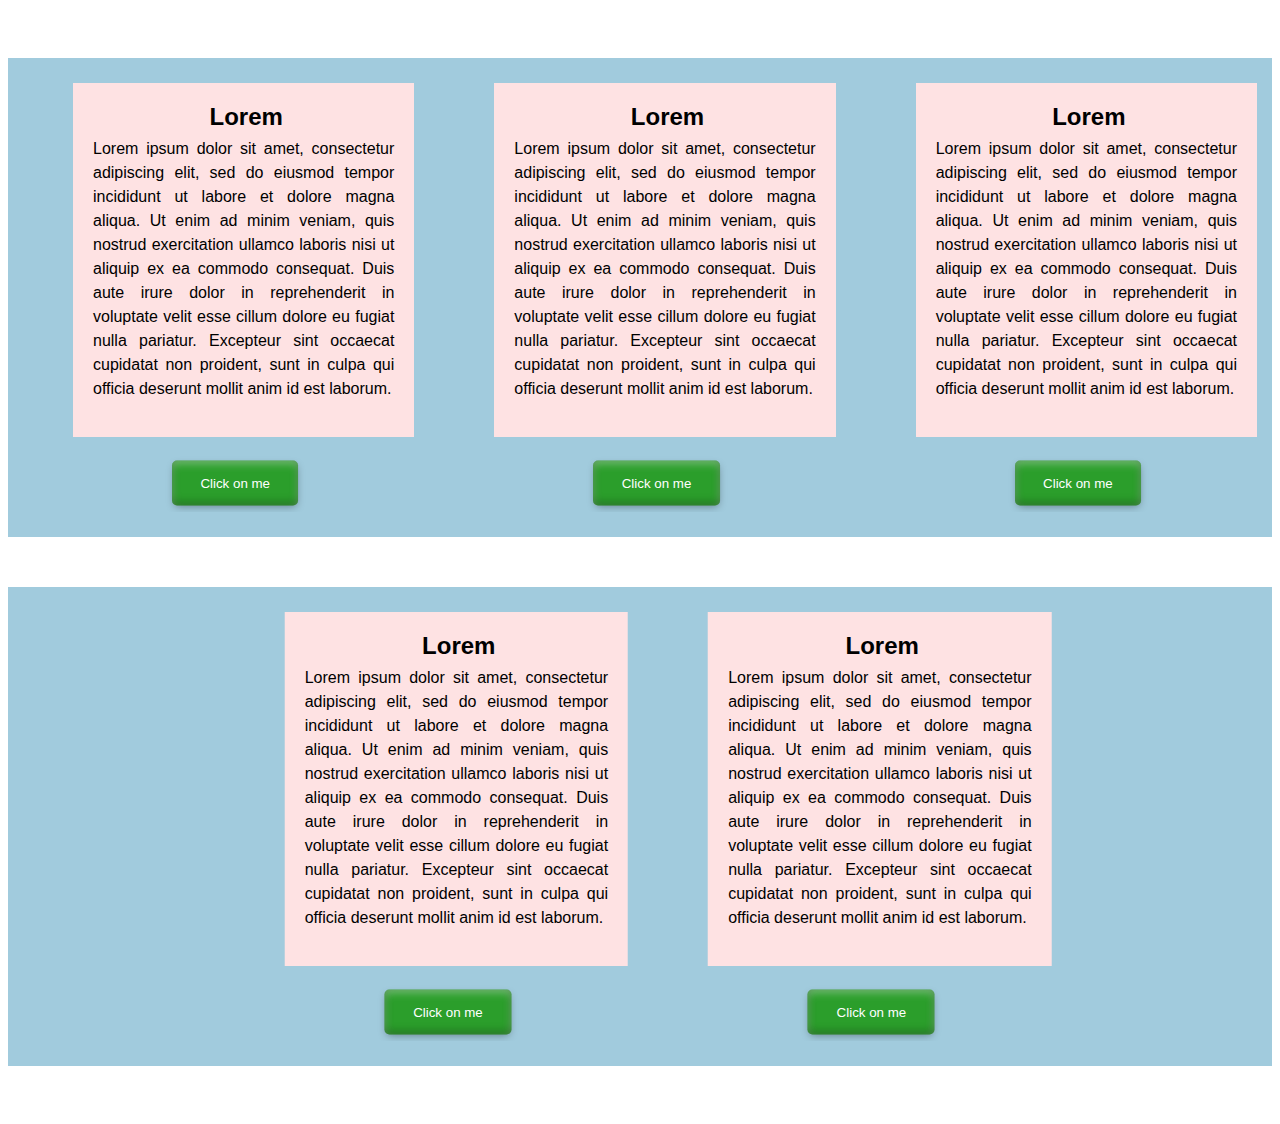
<file: Animations/index.html>
<!DOCTYPE html>
<html lang="en">
  <head>
    <meta charset="UTF-8" />
    <meta name="viewport" content="width=device-width, initial-scale=1.0" />
    <title>Animations</title>
    <link rel="stylesheet" href="css/style.css" />
  </head>
  <body>
    <div class="wrapper wrapper1">
      <div class="block_main block_main1">
        <div class="block_add block_add1">
          <h2 class="title">Lorem</h2>
          <p class="text">
            Lorem ipsum dolor sit amet, consectetur adipiscing elit, sed do eiusmod tempor
            incididunt ut labore et dolore magna aliqua. Ut enim ad minim veniam, quis nostrud
            exercitation ullamco laboris nisi ut aliquip ex ea commodo consequat. Duis aute irure
            dolor in reprehenderit in voluptate velit esse cillum dolore eu fugiat nulla pariatur.
            Excepteur sint occaecat cupidatat non proident, sunt in culpa qui officia deserunt
            mollit anim id est laborum.
          </p>
        </div>
        <button class="btn btn1">Click on me</button>
      </div>

      <div class="block_main block_main2">
        <div class="block_add block_add2">
          <h2 class="title">Lorem</h2>
          <p class="text">
            Lorem ipsum dolor sit amet, consectetur adipiscing elit, sed do eiusmod tempor
            incididunt ut labore et dolore magna aliqua. Ut enim ad minim veniam, quis nostrud
            exercitation ullamco laboris nisi ut aliquip ex ea commodo consequat. Duis aute irure
            dolor in reprehenderit in voluptate velit esse cillum dolore eu fugiat nulla pariatur.
            Excepteur sint occaecat cupidatat non proident, sunt in culpa qui officia deserunt
            mollit anim id est laborum.
          </p>
        </div>
        <button class="btn btn2">Click on me</button>
      </div>

      <div class="block_main block_main3">
        <div class="block_add block_add3">
          <h2 class="title">Lorem</h2>
          <p class="text">
            Lorem ipsum dolor sit amet, consectetur adipiscing elit, sed do eiusmod tempor
            incididunt ut labore et dolore magna aliqua. Ut enim ad minim veniam, quis nostrud
            exercitation ullamco laboris nisi ut aliquip ex ea commodo consequat. Duis aute irure
            dolor in reprehenderit in voluptate velit esse cillum dolore eu fugiat nulla pariatur.
            Excepteur sint occaecat cupidatat non proident, sunt in culpa qui officia deserunt
            mollit anim id est laborum.
          </p>
        </div>
        <button class="btn btn3">Click on me</button>
      </div>
    </div>

    <div class="wrapper wrapper2">
      <div class="block_main block_main4">
        <div class="block_add block_add4">
          <h2 class="title">Lorem</h2>
          <p class="text">
            Lorem ipsum dolor sit amet, consectetur adipiscing elit, sed do eiusmod tempor
            incididunt ut labore et dolore magna aliqua. Ut enim ad minim veniam, quis nostrud
            exercitation ullamco laboris nisi ut aliquip ex ea commodo consequat. Duis aute irure
            dolor in reprehenderit in voluptate velit esse cillum dolore eu fugiat nulla pariatur.
            Excepteur sint occaecat cupidatat non proident, sunt in culpa qui officia deserunt
            mollit anim id est laborum.
          </p>
        </div>
        <button class="btn btn4">Click on me</button>
      </div>

      <div class="block_main block_main5">
        <div class="block_add block_add5">
          <h2 class="title">Lorem</h2>
          <p class="text">
            Lorem ipsum dolor sit amet, consectetur adipiscing elit, sed do eiusmod tempor
            incididunt ut labore et dolore magna aliqua. Ut enim ad minim veniam, quis nostrud
            exercitation ullamco laboris nisi ut aliquip ex ea commodo consequat. Duis aute irure
            dolor in reprehenderit in voluptate velit esse cillum dolore eu fugiat nulla pariatur.
            Excepteur sint occaecat cupidatat non proident, sunt in culpa qui officia deserunt
            mollit anim id est laborum.
          </p>
        </div>
        <button class="btn btn5">Click on me</button>
      </div>
    </div>
    <script src="js/jQuery.js"></script>
    <script src="js/main.js"></script>
  </body>
</html>
</file>
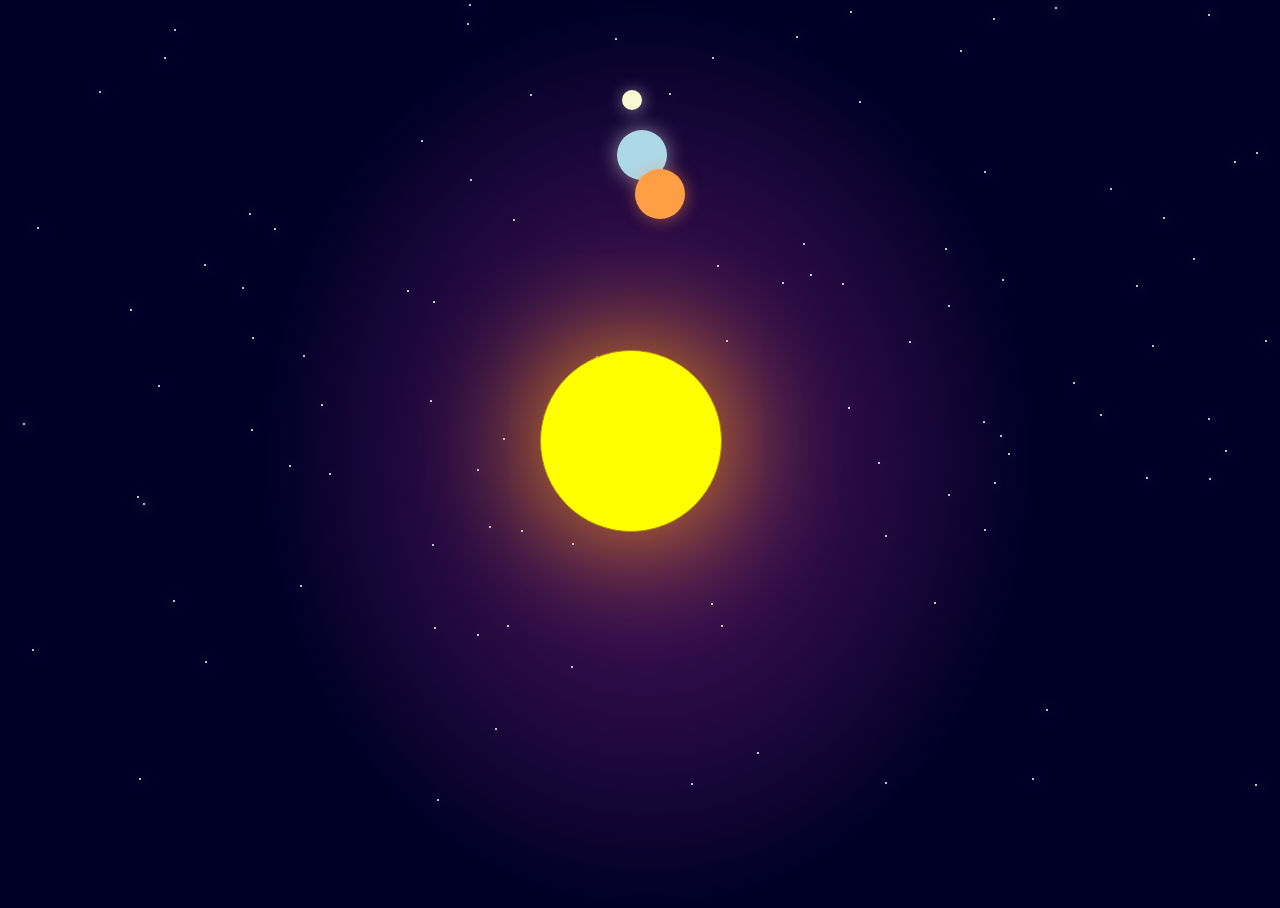
<file: Galaxy (Milky Way)/task.html>
<!DOCTYPE html>
<html lang="en">
<head>
   <meta charset="UTF-8">
   <meta name="viewport" content="width=device-width, initial-scale=1.0">
   <title>Galaxy</title>
   <link rel="stylesheet" href="css/styles.css">
</head>
<body>
   <div class="stars"></div>
   <div id="sun"></div>
   <div id="earth-orbit">
      <div id="earth">
         <div id="moon-orbit">
            <div id="moon"></div>
         </div>
      </div>
   </div>
   <div id="venus-orbit">
      <div id="venus"></div>
   </div>
   <div id="comet">
      <img src="sprites/comet.svg" alt="comet">     
   </div>

   <script type="text/javascript" src="js/jQuery.js"></script>
   <script type="text/javascript" src="js/main.js"></script>
</body>
</html>
</file>
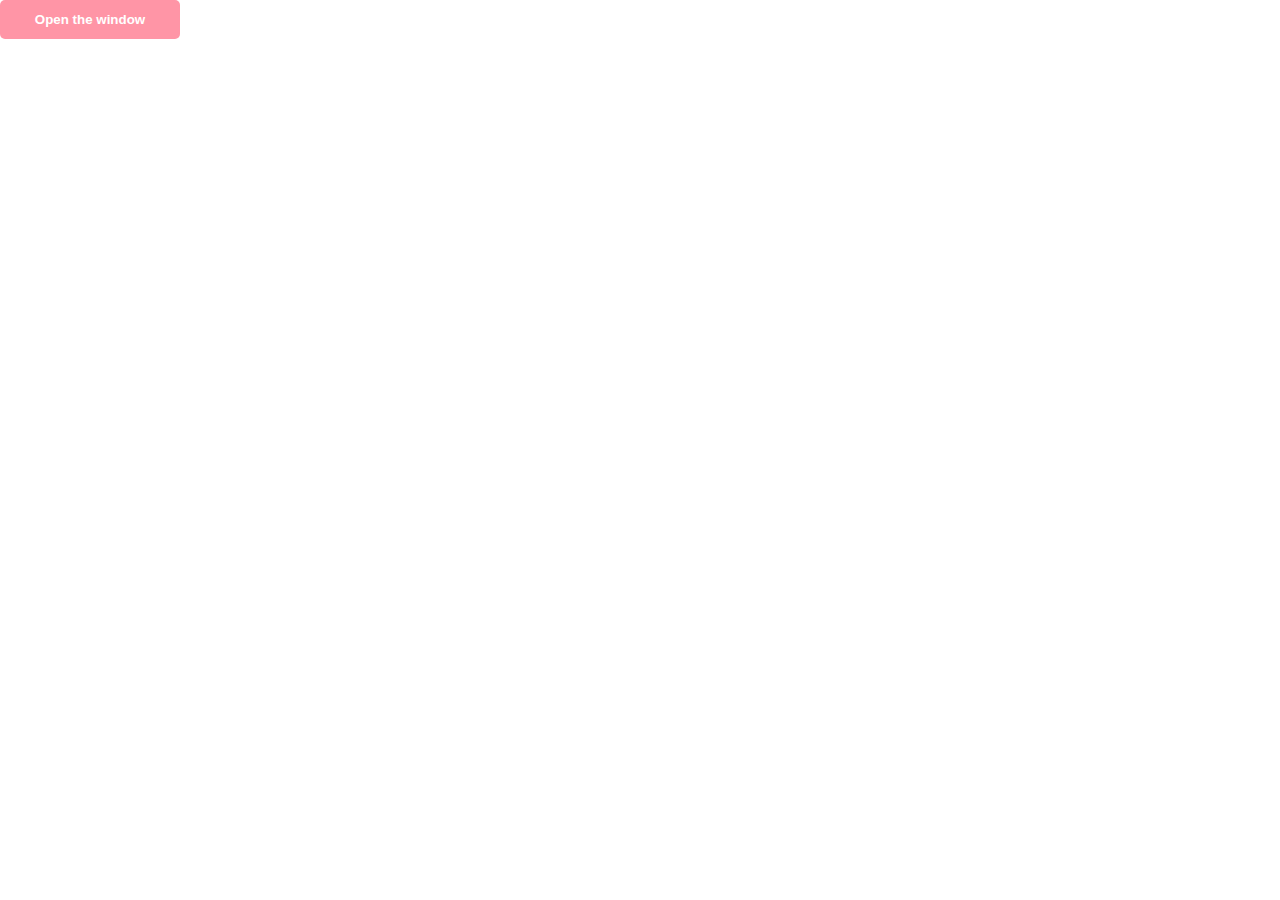
<file: Modal window/task.html>
<!DOCTYPE html>
<html lang="en">
<head>
   <meta charset="UTF-8">
   <meta name="viewport" content="width=device-width, initial-scale=1.0">
   <title>Modal windows</title>
   <link rel="stylesheet" href="css/styles.css">
</head>
<body>
   <button id="myBtn" type="button" onclick="showModal()">Open the window</button>
   <div id="myModal" class="modal">
      <div class="modal-content">
         <div class="modal-header">
            <span id="close">&times;</span>
            <h2 class="header">Header</h2>
         </div>
         <div class="modal-body">
            <p class="some-text__body">Lorem ipsum dolor sit amet, consectetur adipiscing elit, sed do eiusmod tempor incididunt ut labore et dolore magna a</p>
            <p>Lorem ipsum dolor sit amet, consectetur adipiscing elit, sed do eiusmod tempor incididunt ut labore et dolore magna a. Lorem ipsum dolor sit amet, consectetur adipiscing elit, sed do eiusmod tempor incididunt ut labore et dolore magna a</p>
         </div>
         <div class="modal-futer">
            <p>Lorem ipsum dolor sit amet, consectetur adipiscing elit, sed do eiusmod tempor incididunt.</p>
         </div>
      </div>
   </div>

   <script type="text/javascript" src="js/main.js"></script>
</body>
</html>
</file>
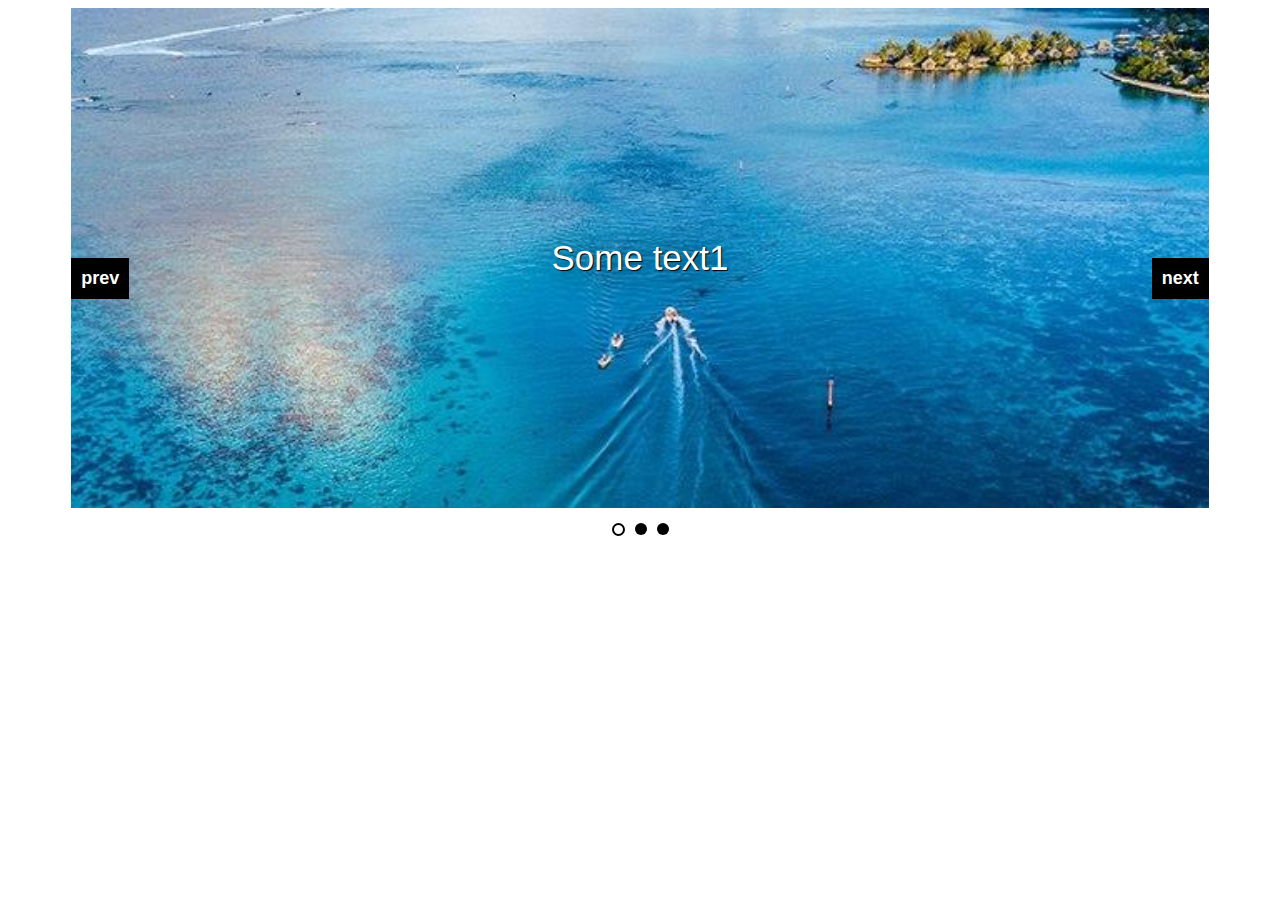
<file: Slider without slick/index-slider.html>
<!DOCTYPE html>
<html lang="en">
<head>
   <meta charset="UTF-8">
   <meta name="viewport" content="width=device-width, initial-scale=1.0">
   <title>My slider</title>
   <link rel="stylesheet" href="css/styles.css">
</head>
<body>
   <div class="slider">
      <div class="item1 item">
         <img src="img/1.jpg" alt="slide1">
         <div class="slider-text slider-text1">
            Some text1
         </div>
      </div>
      <div class="item2 item">
         <img src="img/2.jpg" alt="slide2">
         <div class="slider-text slider-text2">
            Some text2
         </div>
      </div>
      <div class="item3 item">
         <img src="img/3.jpg" alt="slide3">
         <div class="slider-text slider-text3">
            Some text3
         </div>
      </div>
      <a class="prev" onclick="delSlide()">prev</a>
      <a class="next" onclick="addSlide()">next</a>
   </div>
   <div class="slider-dots">
      <span class="slider-dots_item" onclick="currentSlide(1)"></span>
      <span class="slider-dots_item" onclick="currentSlide(2)"></span>
      <span class="slider-dots_item" onclick="currentSlide(3)"></span>
   </div>
   <script type="text/javascript" src="js/main.js"></script>
</body>
</html>
</file>
<file: Animations/css/style.css>
* {
  overflow-x: hidden;
}

.wrapper {
  max-width: 1300px;
  width: 100%;
  background-color: #a1cbdd;
  padding: 25px;
  margin: 50px auto;
  display: flex;
  flex-direction: row;
}

.block_add {
  margin: auto 40px;
  max-width: 500px;
  background-color: #fee2e3;
  transition-duration: 2s;
  /* width: 81, 5%; */
  /* 
  
  
  padding: 0;
  border: 0; */
}

.title {
  text-align: justify;
  font-family: Arial, Helvetica, sans-serif;
  margin: 10px auto;
  transform: translate(40%, 35%);
}

.block_add p {
  padding: 0 20px 20px 20px;
  text-align: justify;
  font-family: Arial, Helvetica, sans-serif;
  line-height: 1.5;
}

.btn {
  font-family: Arial, Helvetica, sans-serif;
  white-space: nowrap;
  padding: 15px;
  cursor: pointer;
  border: none;
  background-color: rgb(43, 158, 43);
  color: #ffffff;
  margin-bottom: 20px;
  margin-top: 10px;
  width: 30%;
  border-radius: 5px;
  transform: translate(110%, 30%);
  outline: none;
  box-shadow: inset rgba(0, 0, 0, 0.3) 0 -3px 8px, inset rgba(252, 255, 255, 0.4) 0 3px 8px,
    rgba(0, 0, 0, 0.4) 0 3px 8px -3px;
}

.btn:active {
  box-shadow: none;
}

.block_main4,
.block_main5 {
  width: 33.5%;
  transform: translate(50%, 0%);
}

/* .wrapper2 {
    padding-top: 0;
} */

/* .color_btn {
  background-color: teal;
} */

.hide {
  opacity: 0;
}

.color_add {
  background-color: aqua;
}

.run {
  transform: translate(400px, 0px);
}

.circle {
  border-radius: 50%;
}

.rotFun {
  transform: rotate(360deg);
}
</file>
<file: Galaxy (Milky Way)/css/styles.css>
body,
html {
  width: 100%;
  height: 100%;
  /* background: rgb(0, 0, 39); */
  background: radial-gradient(30% 50%, rgb(87, 22, 99), rgb(0, 0, 39));
  overflow: hidden;
}

#sun {
  position: absolute;
  top: 50%;
  left: 50%;
  height: 180px;
  width: 180px;
  margin-top: -100px;
  margin-left: -100px;
  border-color: darkgoldenrod;
  border-width: 1px;
  border-style: solid;
  border-radius: 50%;
  box-shadow: 0 0 128px orange;
  background-color: yellow;
}

#earth {
  position: absolute;
  top: 0; /*was 50%*/
  left: 50%;
  height: 50px;
  width: 50px;
  margin-left: -25px;
  margin-top: -25px; /*was -45px*/
  border-color: honeydew;
  border-width: 0px;
  border-style: solid;
  border-radius: 50%;
  box-shadow: 0px 0px 20px 0px rgba(255, 255, 255, 0.5);
  background: lightblue;
}

#moon {
  position: absolute;
  top: 0;
  left: 50%;
  height: 20px;
  width: 20px;
  margin-left: -25px;
  margin-top: -25px;
  border-radius: 50%;
  background: lightgoldenrodyellow;
  box-shadow: 1px 1px 16px 0px rgba(255, 255, 255, 0.5);
}

#earth-orbit {
  position: absolute;
  top: 45%;
  left: 47%;
  width: 580px;
  height: 580px;
  border-radius: 50%;
  border-color: #fff;
  border-style: dotted;
  border-width: 0px;
  margin-top: -250px;
  margin-left: -250px;
  animation: spin 10s linear infinite;
  -webkit-animation: spin 10s linear infinite;
  -o-animation: spin 10s linear infinite;
  -ms-animation: spin 10s linear infinite;
}

#moon-orbit {
  position: absolute;
  top: -130%;
  left: 70%;
  width: 80px;
  height: 80px;
  border-radius: 50%;
  border-color: #fff;
  border-style: dotted;
  border-width: 0px;
  margin-top: 50px;
  margin-left: -45px;
  animation: spin 5s linear infinite;
  -webkit-animation: spin 5s linear infinite;
  -o-animation: spin 5s linear infinite;
  -ms-animation: spin 5s linear infinite;
}

#venus-orbit {
  position: absolute;
  top: 16%;
  left: 41%;
  width: 360px;
  height: 360px;
  border-radius: 50%;
  border-color: #fff;
  border-style: dotted;
  border-width: 0px;
  margin-top: 50px;
  margin-left: -45px;
  animation: spin 5s linear infinite;
  -webkit-animation: spin 5s linear infinite;
  -o-animation: spin 5s linear infinite;
  -ms-animation: spin 5s linear infinite;
}

#venus {
  position: absolute;
  top: 0;
  left: 50%;
  height: 50px;
  width: 50px;
  margin-left: -25px;
  margin-top: -25px;
  border-radius: 50%;
  background: rgb(255, 159, 69);
  box-shadow: 1px 1px 16px 0px rgba(255, 147, 84, 0.5);
}

@keyframes spin {
  100% {
    -webkit-transform: rotate(360deg);
    -o-transform: rotate(360deg);
    -moz-transform: rotate(360deg);
    transform: rotate(360deg);
  }
}

@-webkit-keyframes spin {
  100% {
    -webkit-transform: rotate(360deg);
    -o-transform: rotate(360deg);
    -moz-transform: rotate(360deg);
    transform: rotate(360deg);
  }
}

.stars {
  background: none;
  width: 100%;
  height: 100%;
  display: block;
}

/* block for js */
.star {
  width: 2px;
  height: 2px;
  background: #fff;
  border-radius: 50%;
  position: absolute;
  left: 40px;
  top: 40px;
  box-shadow: 1px 1px 16px 0px rgba(255, 255, 255, 1);
  animation: star 4s infinite;
  -webkit-animation: star 4s infinite;
}

@keyframes star {
  0% {
    opacity: 0.5;
  }
  50% {
    opacity: 1;
  }
  100% {
    opacity: 0.5;
  }
}

@-webkit-keyframes star {
  0% {
    opacity: 0.5;
  }
  50% {
    opacity: 1;
  }
  100% {
    opacity: 0.5;
  }
}

#comet img {
  position: absolute;
  top: -80px;
  right: -80px;
  height: 80px;
  animation: fly 2s 1;
  -webkit-animation: fly 2s 1;
  -o-animation: fly 2s 1;
  -ms-animation: fly 2s 1;
}

@keyframes fly {
  100% {
    top: 110%;
    right: 110%;
  }
}

@-webkit-keyframes fly {
  100% {
    top: 110%;
    right: 110%;
  }
}
</file>
<file: Modal window/css/styles.css>
* {
  margin: 0;
  padding: 0;
}

body {
  font-family: Arial, Helvetica, sans-serif;
}

#myBtn {
  background: rgb(255, 149, 166);
  color: #fff;
  border: none;
  cursor: pointer;
  font-weight: bold;
  padding: 12px 16px;
  width: 180px;
  border-radius: 5px;
  outline: none;
}

.modal {
  position: fixed;
  z-index: 1;
  padding-top: 100px;
  top: 0;
  left: 0;
  width: 100%;
  height: 100%;
  overflow: auto;
  background: rgb(0, 0, 0, 0.6);
  display: none;
}

.modal-content {
  position: relative;
  background: #fff;
  margin: 0 auto;
  padding: 0;
  width: 50%;
  border-radius: 5px;
  -webkit-animation-name: animatop;
  -webkit-animation-duration: 0.4s;
  animation-name: animatop;
  animation-duration: 0.4s;
}

@-webkit-keyframes animatop {
  from {
    top: -300px;
    opacity: 0px;
  }

  to {
    top: 0px;
    opacity: 1;
  }
}

@keyframes animatop {
  from {
    top: -300px;
    opacity: 0px;
  }

  to {
    top: 0px;
    opacity: 1;
  }
}

#close {
  position: absolute;
  right: 15px;
  color: #fff;
  font-size: 25px;
  font-weight: bold;
  cursor: pointer;
  transition: 0.5s;
}

#close:hover,
#close:focus {
  color: #000;
}

.modal-header {
  padding: 15px 15px;
  background: rgb(2, 104, 199);
  color: #fff;
  border-top-right-radius: 5px;
  border-top-left-radius: 5px;
}

.modal-body {
  padding: 10px 15px;
}

.some-text__body {
  margin-bottom: 5px;
}

.modal-futer {
  padding: 10px 15px;
}

.active {
  display: block;
}
</file>
<file: Slider without slick/css/styles.css>
/* It is parent-slider*/
.slider {
  max-width: 90%;
  height: 500px;
  margin: 0 auto;
  position: relative;
}

/*img relative to slider*/
.slider .item img {
  width: 100%;
  height: 500px;
  object-fit: cover;
}

.slider .prev,
.slider .next {
  cursor: pointer;
  position: absolute;
  top: 50%;
  width: auto;
  height: auto;
  font-weight: bold;
  font-size: 18px;
  text-decoration: none;
  transition: 0.4s ease;
  background-color: #000;
  color: #fff;
  padding: 10px;
  font-family: 'Open Sans', sans-serif;
}

.slider .next {
  right: 0px;
}

.slider .prev:hover,
.slider .next:hover {
  opacity: 0.6;
}

.slider .slider-text {
  position: absolute;
  font-size: 35px;
  left: 50%;
  top: 50%;
  transform: translate(-50%, -50%);
  color: #fff;
  font-family: 'Open Sans', sans-serif;
  text-shadow: 1px 1px 1px #000, 0 0 1em #000;
}

.slider-dots_item {
  display: flex;
  flex-direction: row;
  height: 12px;
  width: 12px;
  border-radius: 50%;
  cursor: pointer;
  margin: 0px 5px;
  background: #000;
  transition: all 0.4s ease;
}

.slider-dots {
  display: flex;
  justify-content: center;
  margin: 15px 3px;
  transition: all 0.4s ease;
}

.slider-dots_item:hover {
  opacity: 0.5;
  transition: all 0.4s ease;
}

.active {
  width: 9px;
  height: 9px;
  border-radius: 50%;
  background: none;
  border: 2px solid #000;
  transition: all 0.9s ease;
}

.slider .item {
  animation-name: fade; /*name of animation*/
  -webkit-animation-name: fade; /*name of animation in other browsers*/
  animation-duration: 1.5s; /*duration of animation*/
  -webkit-animation-duration: 1.5s; /*duration of animation in other browsers*/
}

/*create of animation and adding animation`s params and characteristics*/
@-webkit-keyframes fade {
  from {
    opacity: 0.4;
  }
  to {
    opacity: 1;
  }
}

@keyframes fade {
  from {
    opacity: 0.4;
  }
  to {
    opacity: 1;
  }
}

/* .active {
  background: none;
  border: 1px solid #000;
} */
</file>
